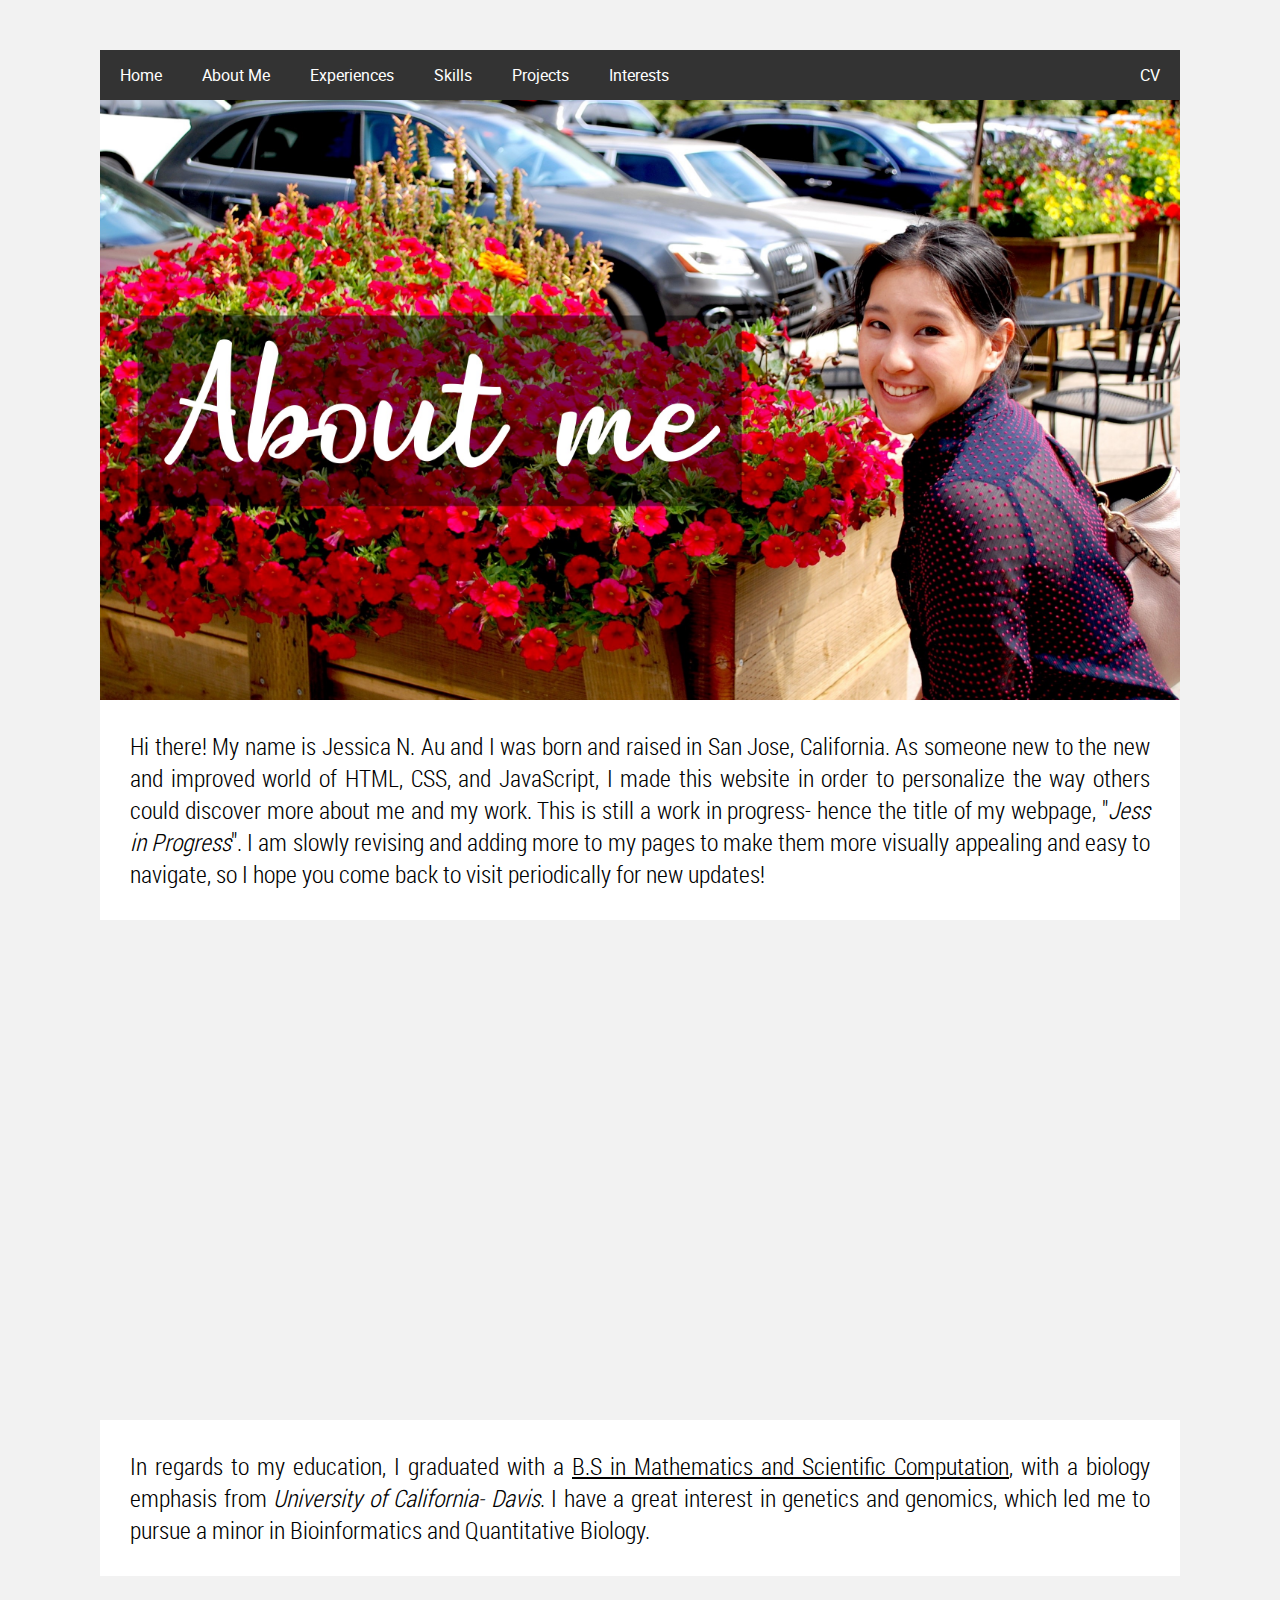
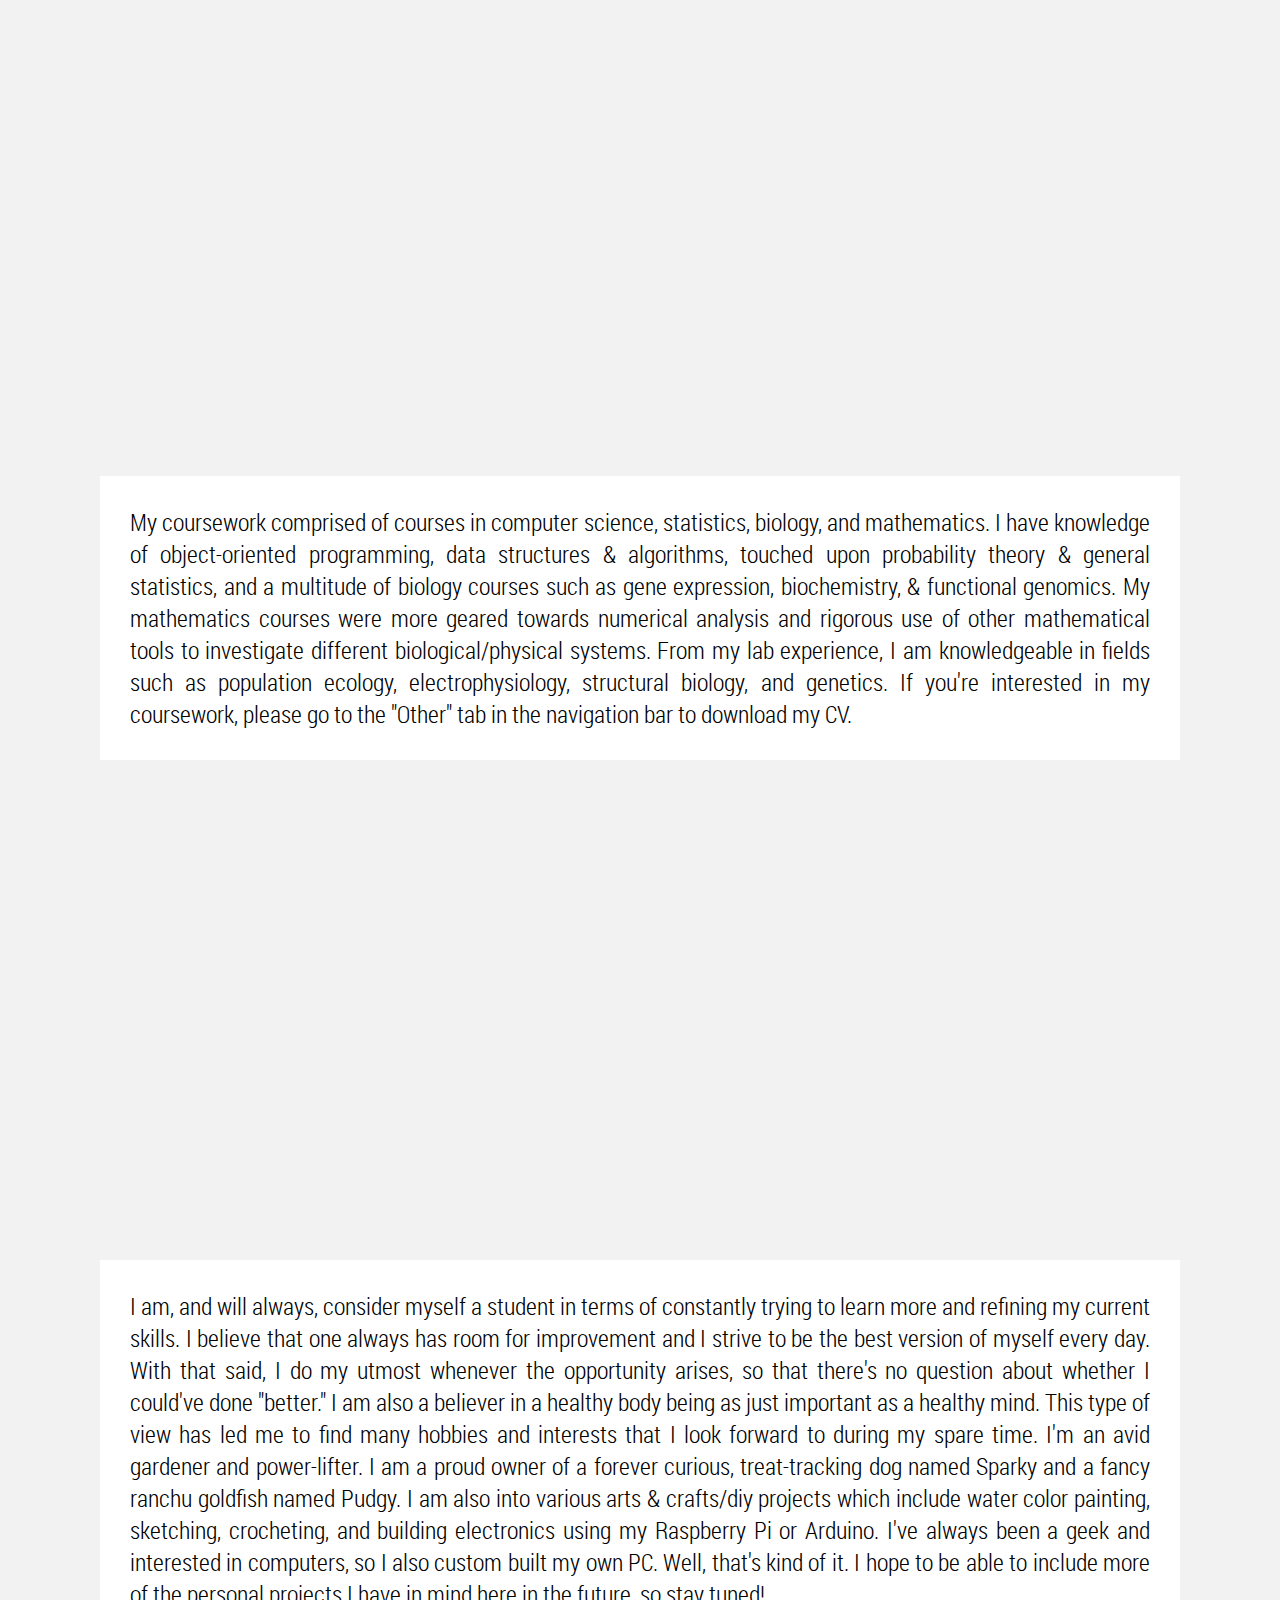
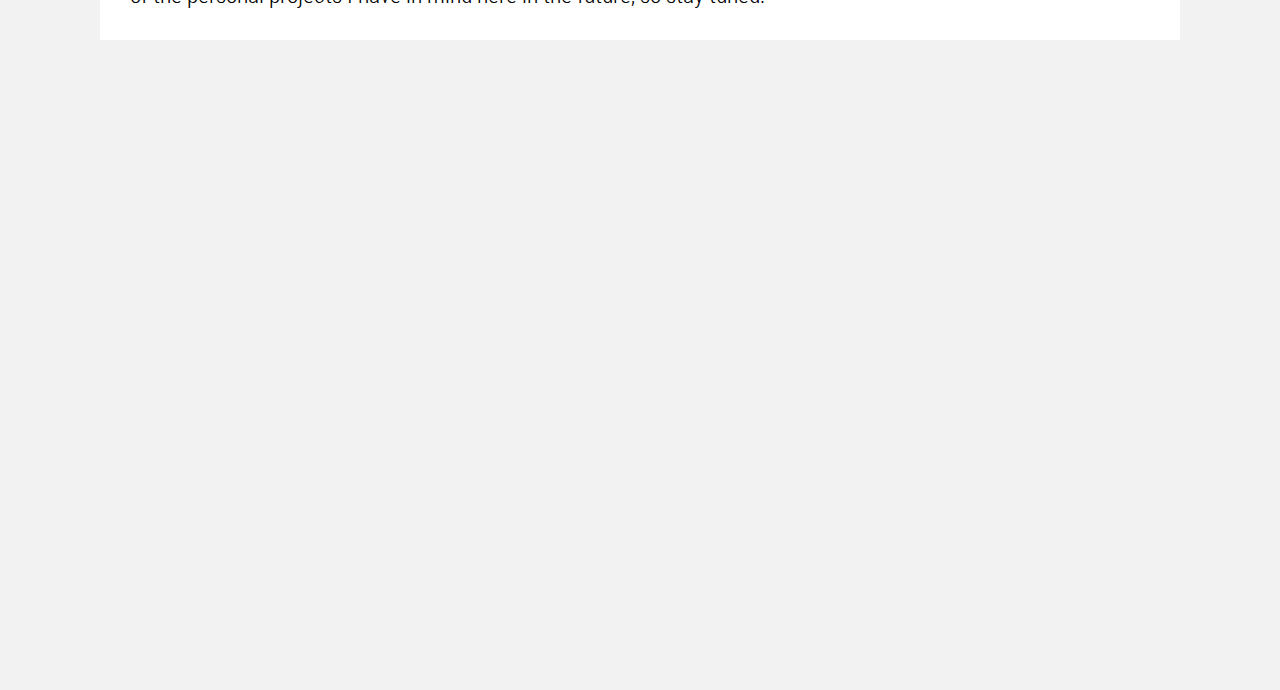
<file: AboutMe.html>
<!DOCTYPE html>
<html lang="en">
<head>
<title>About Me</title>
<meta charset="UTF-8">
<meta name="viewport" content="width=device-width, initial-scale=1">
<script src="https://ajax.googleapis.com/ajax/libs/jquery/3.3.1/jquery.min.js"></script>
<script src="/Scripts/Top.js"></script>
<style>

@font-face {
    font-family: 'karmillaregular';
    src: url('Files/karmilla-regular-webfont.woff2') format('woff2'),
         url('Files/karmilla-regular-webfont.woff') format('woff'),
         url('Files/Karmilla-Regular.ttf') format('truetype');
    font-weight: normal;
    font-style: normal;

}

@font-face {
    font-family: 'roboto_condensedregular';
    src: url('Fonts/robotocondensed-regular-webfont.woff2') format('woff2'),
         url('Fonts/robotocondensed-regular-webfont.woff') format('woff');
    font-weight: normal;
    font-style: normal;

}

@font-face {
    font-family: 'roboto_condensedlight';
    src: url('Fonts/robotocondensed-light-webfont.woff2') format('woff2'),
         url('Fonts/robotocondensed-light-webfont.woff') format('woff');
    font-weight: normal;
    font-style: normal;

}

@font-face {
    font-family: 'robotoregular';
    src: url('Fonts/roboto-regular-webfont.woff2') format('woff2'),
         url('Fonts/roboto-regular-webfont.woff') format('woff');
    font-weight: normal;
    font-style: normal;

}

body {
  font-family: 'robotoregular', Arial, Helvetica, sans-serif;
  background-color: #f2f2f2;
  height: 100%;
  margin-left: 100px;
  margin-right: 100px;
  margin-top: 50px;
  margin-bottom: 50px;
}


#myBtn {
  display: none;
  position: fixed;
  bottom: 20px;
  right: 30px;
  z-index: 99;
  font-size: 18px;
  border: none;
  outline: none;
  background-color: #7c9c49;
  color: white;
  cursor: pointer;
  padding: 15px;
  border-radius: 4px;
}

#myBtn:hover {
  background-color: #555;
}

.centered{
  position: absolute;
 top: 50%;
  left: 50%;
  transform: translate(-50%, -50%);
  background-color: rgba(0,0,0, 0.4); 
  font-weight: bold; 
  border: 10px solid white; 
  font-size: 30px; 
  color: white; 
padding: 20px;
}


/* Style the top navigation bar */
.navbar {
  overflow: hidden;
  background-color: #333;
}

/* Style the navigation bar links */
.navbar a {
  float: left;
  display: block;
  color: white;
  text-align: center;
  padding: 14px 20px;
  text-decoration: none;
}

/* Right-aligned link */
.navbar a.right {
  float: right;
}

/* Change color on hover */
.navbar a:hover {
  background-color: #ddd;
  color: black;
}

.parallax-1 
{
  background-image: url('Images/1-Copy.jpg');
  min-height: 600px;
  background-attachment: fixed;
  background-position: center top;
  background-repeat: no-repeat;
  background-size: 1080px;
}

.parallax-2 
{
  background-image: url('Images/EducationUpdated.png');
  min-height: 500px;
  background-attachment: fixed;
  background-position: center;
  background-repeat: no-repeat;
  background-size: 1080px;
}

.parallax-3 
{
  background-image: url('Images/CWKnowledge.png');
  min-height: 500px;
  background-attachment: fixed;
  background-position: center;
  background-repeat: no-repeat;
  background-size: 1080px;
}

.parallax-4 
{
  background-image: url('Images/personality.png');
  min-height: 500px;
  background-attachment: fixed;
  background-position: center;
  background-repeat: no-repeat;
  background-size: 1080px;
}

.parallax-5 {
  /* The image used */
  background-image: url('Images/Me&SparkyEdit.jpg');
  min-height: 600px;
  background-attachment: fixed;
  background-position: center bottom;
  background-repeat: no-repeat;
  background-size: 1080px;
}

.footer {
  padding: 10px;
  text-align: center;
  background: #ddd;
}

</style>
</head>

<body>
<div class="navbar"  style="max-width: 1080px; margin: auto;">
  <a href="index.html">Home</a>
  <a href="AboutMe.html">About Me</a>
  <a href="Experience.html">Experiences</a>
  <a href="Skills.html">Skills</a>
  <a href="Projects.html">Projects</a>
  <a href="Interests.html">Interests</a>
  <a href="/Files/Jnau_CV.pdf" class="right" download>CV</a>
</div>
<button onclick="topFunction()" id="myBtn" title="Go to top">Top</button>
<div class="parallax-1" style="max-width: 1080px; margin: auto;"></div>
<div style=" font-family: 'roboto_condensedlight'; max-height: 500px; max-width: 1020px; background-color:white;font-size:24px; text-align: justify; padding: 30px; margin: 0 auto;">
Hi there! My name is Jessica N. Au and I was born and raised in San Jose, California. As someone new to the new and improved world of HTML, CSS, and JavaScript, I made this website in order to personalize the way others could discover more about me and my work. This is still a work in progress- hence the title of my webpage, "<i>Jess in Progress</i>". I am slowly revising and adding more to my pages to make them more visually appealing and easy to navigate, so I hope you come back to visit periodically for new updates! 

</div>
<div class="parallax-2"></div>
<!--<div style="height:50px;background-color:black;font-size:40px; color: white; font-weight: bold; text-align:center; padding:20px">
  Education
</div>-->
<div style="font-family: 'roboto_condensedlight';max-height: 200px; max-width: 1020px; background-color:white;font-size:24px; text-align:justify; padding: 30px; margin: 0 auto;">
  In regards to my education, I graduated with a <u>B.S in Mathematics and Scientific Computation</u>, with a biology emphasis from <i>University of California- Davis</i>. I have a great interest in genetics and genomics, which led me to pursue a minor in Bioinformatics and Quantitative Biology. 

</div>
<div class="parallax-3"></div>
<!--<div style="height:50px;background-color:black;font-size:40px; color: white; font-weight: bold; text-align:center; padding:20px">
  Coursework & Knowledge
</div>-->
<div style="font-family: 'roboto_condensedlight';max-height: 600px; max-width: 1020px; background-color:white;font-size:24px; text-align: justify; padding: 30px; margin: 0 auto">
My coursework comprised of courses in computer science, statistics, biology, and mathematics. I have knowledge of object-oriented programming, data structures & algorithms, touched upon probability theory & general statistics, and a multitude of biology courses such as gene expression, biochemistry, & functional genomics. My mathematics courses were more geared towards numerical analysis and rigorous use of other mathematical tools to investigate different biological/physical systems. From my lab experience, I am knowledgeable in fields such as population ecology, electrophysiology, structural biology, and genetics. If you're interested in my coursework, please go to the "Other" tab in the navigation bar to download my CV.
</div>
<div class="parallax-4"></div>
<!--<div style="height:50px;background-color:black;font-size:40px; color: white; font-weight: bold; text-align:center; padding:20px">
  So who am I?
</div>-->
<div style="font-family: 'roboto_condensedlight';max-height: 700px; max-width: 1020px; background-color:white;font-size:24px; text-align: justify; padding: 30px; margin: 0 auto">
I am, and will always, consider myself a student in terms of constantly trying to learn more and refining my current skills. I believe that one always has room for improvement and I strive to be the best version of myself every day. With that said, I do my utmost whenever the opportunity arises, so that there's no question about whether I could've done "better." I am also a believer in a healthy body being as just important as a healthy mind. This type of view has led me to find many hobbies and interests that I look forward to during my spare time. I'm an avid gardener and power-lifter. I am a proud owner of a forever curious, treat-tracking dog named Sparky and a fancy ranchu goldfish named Pudgy. I am also into various arts & crafts/diy projects which include water color painting, sketching, crocheting, and building electronics using my Raspberry Pi or Arduino. I've always been a geek and interested in computers, so I also custom built my own PC. Well, that's kind of it. I hope to be able to include more of the personal projects I have in mind here in the future, so stay tuned!
</div>
</div>
<div class="parallax-5"></div>  
<!--<div class="footer">
  Thanks to <a href="https://www.w3schools.com/">w3schools</a> for helpful tutorials on website making with HTML, CSS, and Javascript! I used the Parallax Scrolling tutorial for this page. I do not own any fonts used on this page and for my personal use only, I found these on dafont and FontSquirrel. 
</div>-->

</body>
</html>
</file>
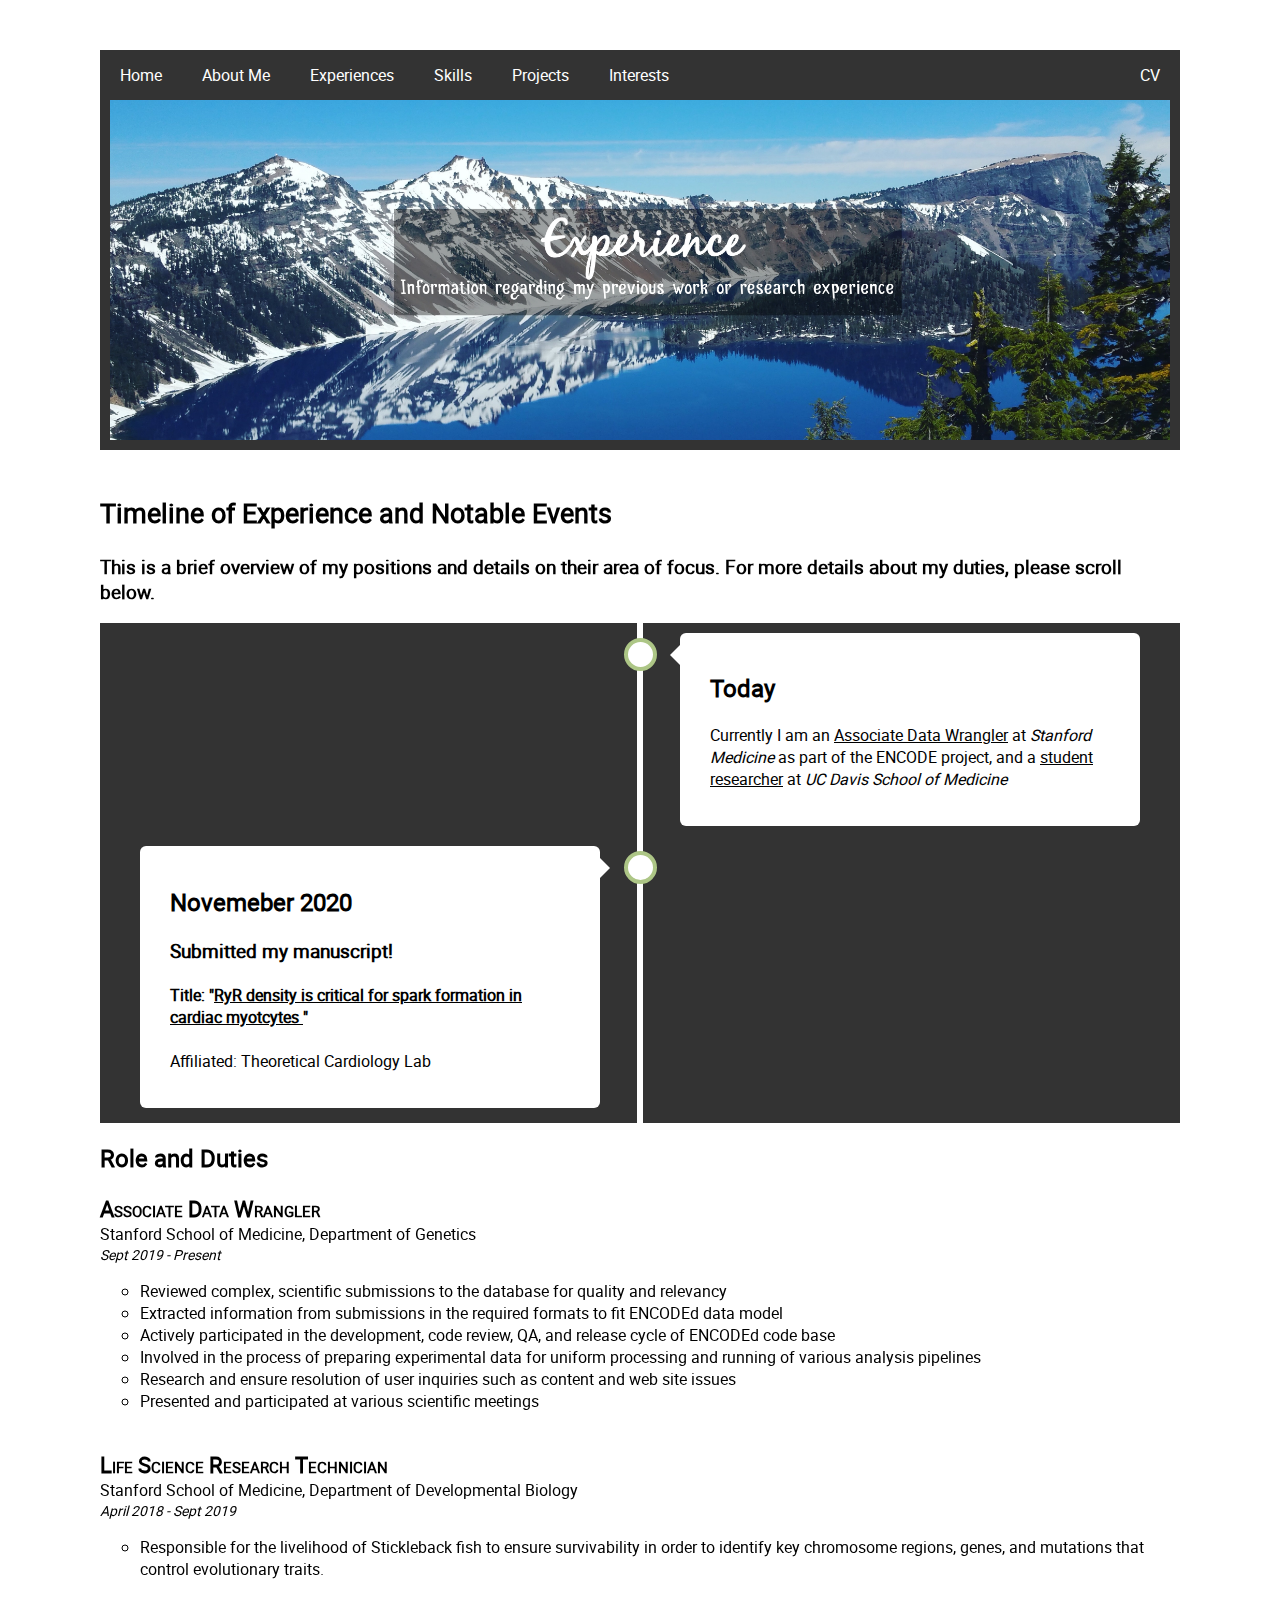
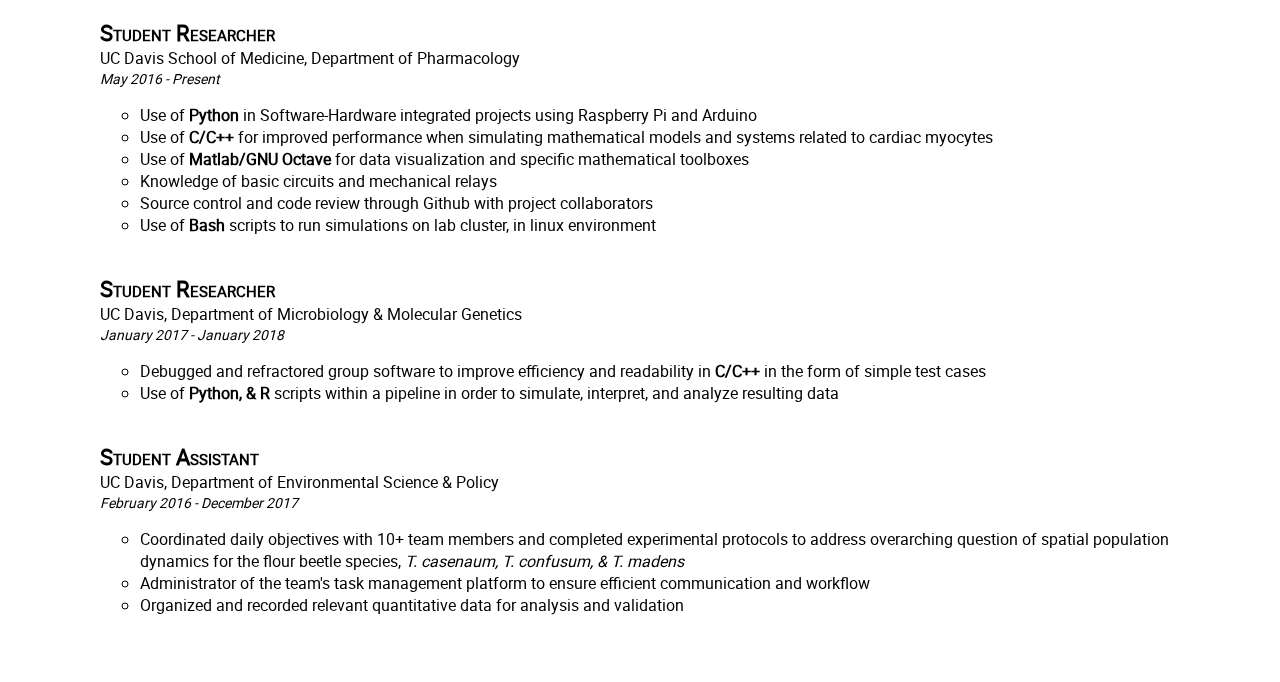
<file: Experience.html>
<!DOCTYPE html>
<html lang="en">
<head>
<title> Experiences </title>
<meta charset="UTF-8">
<meta name="viewport" content="width=device-width, initial-scale=1">
<script src="https://ajax.googleapis.com/ajax/libs/jquery/3.3.1/jquery.min.js"></script>
<script src="/Scripts/Top.js"></script>
<style>
  
* {
  box-sizing: border-box;
}

@font-face {
    font-family: 'robotoregular';
    src: url('Fonts/roboto-regular-webfont.woff2') format('woff2'),
         url('Fonts/roboto-regular-webfont.woff') format('woff');
    font-weight: normal;
    font-style: normal;
}

.footer {
  padding: 10px;
  text-align: center;
  background: #ddd;
}

#myBtn {
  display: none;
  position: fixed;
  bottom: 20px;
  right: 30px;
  z-index: 99;
  font-size: 18px;
  border: none;
  outline: none;
  background-color: #7c9c49;
  color: white;
  cursor: pointer;
  padding: 15px;
  border-radius: 4px;
}

#myBtn:hover {
  background-color: #555;
}

body {
  font-family: 'robotoregular',Arial, Helvetica, sans-serif;
  height: 100%;
  margin-left: 100px;
  margin-right: 100px;
  margin-top: 50px;
  margin-bottom: 50px;
}

.header {
padding: 25px;
  text-align: center;
  background-image: url('Images/IMG_0129Edit.jpg');
  background-position: center;
  background-size: cover;
  background-color: rgba(0,0,0, 0.4); 
  border-right: 10px solid #333; 
  border-left: 10px solid #333;
  border-bottom: 10px solid #333;
  color: white; 
}

/* Increase the font size of the h1 element */
.header h1 {
  font-size: 60px;
}

.header h2{
	font-size: 24px;
}

.job {
	font-weight: bold;
	font-size: 24px;
	border:5px solid black;
	color: black;
	font-weight: bold
}

/* Style the top navigation bar */
.navbar {
  overflow: hidden;
  background-color: #333;
}

/* Style the navigation bar links */
.navbar a {
  float: left;
  display: block;
  color: white;
  text-align: center;
  padding: 14px 20px;
  text-decoration: none;
}

/* Right-aligned link */
.navbar a.right {
  float: right;
}

/* Change color on hover */
.navbar a:hover {
  background-color: #ddd;
  color: black;
}

/* The actual timeline (the vertical ruler) */
.timeline {
  position: relative;
  max-width: 1000px;
  margin: 0 auto;
}

/* The actual timeline (the vertical ruler) */
.timeline::after {
  content: '';
  position: absolute;
  width: 6px;
  background-color: white;
  top: 0;
  bottom: 0;
  left: 50%;
  margin-left: -3px;
}

/* Container around content */
.container {
  padding: 10px 40px;
  position: relative;
  background-color: #333;
  width: 50%;
}

/* The circles on the timeline */
.container::after {
  content: '';
  position: absolute;
  width: 25px;
  height: 25px;
  right: -17px;
  background-color: white;
  border: 4px solid #adc686;
  top: 15px;
  border-radius: 50%;
  z-index: 1;
}

/* Place the container to the left */
.left {
  left: 0;
}

/* Place the container to the right */
.right {
  left: 50%;
}

/* Add arrows to the left container (pointing right) */
.left::before {
  content: " ";
  height: 0;
  position: absolute;
  top: 22px;
  width: 0;
  z-index: 1;
  right: 30px;
  border: medium solid white;
  border-width: 10px 0 10px 10px;
  border-color: transparent transparent transparent white;
}

/* Add arrows to the right container (pointing left) */
.right::before {
  content: " ";
  height: 0;
  position: absolute;
  top: 22px;
  width: 0;
  z-index: 1;
  left: 30px;
  border: medium solid white;
  border-width: 10px 10px 10px 0;
  border-color: transparent white transparent transparent;
}

/* Fix the circle for containers on the right side */
.right::after {
  left: -16px;
}

/* The actual content */
.content {
  padding: 20px 30px;
  background-color: white;
  position: relative;
  border-radius: 6px;
}

.scroll1
{
  min-width:600px;
  max-width: 1080px;
  height:500px;
  overflow:scroll;
  background-color: #333;
  float: center;
  margin: auto;
}

.jobTitle {
  	font-size: 22px;
  	font-weight: bold;
  	font-variant: small-caps;
  }

  .jobDate {
  	font-size: 14px;
  	font-style: italic; 
  }

.jobLocation{
	font-size: 16px;

}
/* Media queries - Responsive timeline on screens less than 600px wide */
@media screen and (max-width: 600px) {
  /* Place the timelime to the left */
  .timeline::after {
  left: 31px;
  }
  
  /* Full-width containers */
  .container {
  width: 100%;
  padding-left: 70px;
  padding-right: 25px;
  }
  
  /* Make sure that all arrows are pointing leftwards */
  .container::before {
  left: 60px;
  border: medium solid white;
  border-width: 10px 10px 10px 0;
  border-color: transparent white transparent transparent;
  }

  /* Make sure all circles are at the same spot */
  .left::after, .right::after {
  left: 15px;
  }
  
  /* Make all right containers behave like the left ones */
  .right {
  left: 0%;
  }

.blink_me {
    -webkit-animation-name: blinker;
    -webkit-animation-duration: 1s;
    -webkit-animation-timing-function: linear;
    -webkit-animation-iteration-count: infinite;
    
    -moz-animation-name: blinker;
    -moz-animation-duration: 1s;
    -moz-animation-timing-function: linear;
    -moz-animation-iteration-count: infinite;
    
    animation-name: blinker;
    animation-duration: 1s;
    animation-timing-function: linear;
    animation-iteration-count: infinite;
}

@-moz-keyframes blinker {  
    0% { opacity: 1.0; }
    50% { opacity: 0.0; }
    100% { opacity: 1.0; }
}

@-webkit-keyframes blinker {  
    0% { opacity: 1.0; }
    50% { opacity: 0.0; }
    100% { opacity: 1.0; }
}

@keyframes blinker {  
    0% { opacity: 1.0; }
    50% { opacity: 0.0; }
    100% { opacity: 1.0; }
}

  
}
</style>
</head>
<body>
<div class="navbar" style="max-width: 1080px; margin: auto;">
  <a href="index.html">Home</a>
  <a href="AboutMe.html">About Me</a>
  <a href="Experience.html">Experiences</a>
  <a href="Skills.html">Skills</a>
  <a href="Projects.html">Projects</a>
  <a href="Interests.html">Interests</a>
  <a href="/Files/Jnau_CV.pdf" class="right" download>CV</a>
</div>

<div class="header" style="min-height: 350px; max-width: 1080px; margin: auto;"></div>

<br>
<div style="font-size:18px; max-width: 1080px; margin: auto;">
<h2><b>Timeline of Experience and Notable Events</b></h2>
</div>
<div style="max-width: 1080px; margin: auto;">
<h3>This is a brief overview of my positions and details on their area of focus. For more details about my duties, please scroll below. </h3>
</div>

<button onclick="topFunction()" id="myBtn" title="Go to top">Top</button>

<div class="scroll1">
<div class="timeline" style="max-width: 1080px;">
    <div class="container right">
    <div class="content">
      <h2>Today</h2>
      <p>Currently I am an <u>Associate Data Wrangler</u> at <i>Stanford Medicine</i> as part of the ENCODE project, and a <u>student researcher</u> at <i>UC Davis School of Medicine</i></p>
    </div>
  </div>
  <div class="container left">
    <div class="content">
      <h2>Novemeber 2020</h2>
      <h3>Submitted my manuscript!</h3>
      <h4>Title: "<u>RyR density is critical for spark formation in cardiac myotcytes </u>"</h4>
      <p>Affiliated: Theoretical Cardiology Lab</p>
    </div>
  </div>
  <div class="container right">
    <div class="content">
      <h2>October 2020</h2>
      <h3>Presented talk about ENCODE portal content <i>American Society of Human Genetics, 2020</i></h3>
      <p>Affiliated: ENCODE DCC, Cherry Lab</p>
    </div>
  </div>
  <div class="container left">
    <div class="content">
      <h2>June 2020</h2>
      <h3>Presented poster at <i>European Society of Human Genetics 2020 @ Berlin, Germany</i></h3>
      <h4>Project Title: "<u>Dive into Epigenetics and Gene Regulation - Navigation using the ENCODE Portal</u>"</h4>
      <p>Affiliated: ENCODE DCC, Cherry Lab</p>
    </div>
  </div>
  <div class="container right">
    <div class="content">
      <h2>December 2019</h2>
      <h3>Presented poster at <i>ENCODE 2019 Consortium Meeting @ Asilomar, CA</i></h3>
      <h4>Project Title: "<u>Dive into the ENCODE Portal- Navigation with Epigenetics and Gene Regulation</u>"</h4>
      <p>Affiliated: ENCODE DCC, Cherry Lab</p>
    </div>
  </div>
   <div class="container left">
    <div class="content">
      <h2>December 2019</h2>
      <h3>Presented talk about ENCODE Portal Query Building and REST API at <i>ENCODE 2019 Consortium Meeting @ Pacific Grove, CA</i></h3>
      <p>Affiliated: ENCODE DCC, Cherry Lab</p>
    </div>
  </div>
   <div class="container right">
    <div class="content">
      <h2>October 2019</h2>
      <h3>Presented poster at <i>American Society of Human Genetics 2019 @ Houston, TX</i></h3>
      <h4>Project Title: "<u>Delving into Epigenetics and Gene Regulation on the ENCODE Portal</u>"</h4>
      <p>Affiliated: ENCODE DCC, Cherry Lab</p>
    </div>
  </div>
  <div class="container left">
      <div class="content">
      <h2>Sept 2019 - Present</h2>
      <h3>Associate Data Wrangler</h3>
      <h4>Stanford Medicine, Dept. of Genetics</h4>
      <p>Under supersvision of <b>Professor Michael Cherry, Ph.D</b>.  </p>
            <a href="https://cherrylab.stanford.edu/projects/encode-encyclopedia-dna-elements", target="blank">ENCODE DCC Lab Website</a>
            <a href="https://encodeproject.org", target="blank">ENCODE Portal</a>
    </div>
  </div>
  <div class="container right">
    <div class="content">
      <h2>Apr 2018 - Sept 2019</h2>
      <h3>Life Science Research Technician</h3>
      <h4>Stanford Medicine, Dept. of Developmental Biology</h4>
      <p>Under supersvision of <b>Professor David Kingsley, Ph.D</b>. By using a combination of genetic and genomic approaches to identify the detailed molecular mechanisms that control evolutionary change in vertebrates, we aim to gain insights to identify these fundamental mechanisms that control the changes of new traits in different species, including ourselves. </p>
            <a href="http://kingsley.stanford.edu/", target="blank">Lab Website</a>
    </div>
  </div>
  <div class="container left">
    <div class="content">
      <h2>February 2018</h2>
      <h3>Presented poster at <i>62nd Annual Biophysical Society Conference @ San Francisco, CA</i></h3>
      <h4>Project Title: "<u>Modeling Calcium Dynamics in the Dyadic Space using Random Walks</u>"</h4>
      <p>Affiliated: Theoretical Cardiology Lab</p>
    
    </div>
  </div>
  <div class="container right">
    <div class="content">
      <h2>November 2017</h2>
      <h3>Presented poster at <i>BaMBA 11: Biology and Mathematics in the Bay Area @ San Francisco, CA</i></h3>
      <h4>Project Title: "<u>Topological Transitions for Lower Crossing Topologies through Local Reconnection Moves</u>"</h4>
      <p>Affiliated: Topological Molecular Biology Lab</p>
    
    </div>
  </div>
  <div class="container left">
    <div class="content">
      <h2>April 2017</h2>
      <h3>Presented poster at <i>28th Annual Undergraduate Research, Scholarship & Creative Activities Conference</i> @ Davis, CA</h3>
      <h4>Project Title: "<u>Cardiac Arrhythmias and its relations to Nonlinear Dynamics</u>"</h4>
      <p>Affiliated: Theoretical Cardiology Lab</p>
    
    </div>
  </div>
  <div class="container right">
    <div class="content">
      <h2>Dec 2016 - Jan 2018</h2>
      <h3>Student Researcher @ Topological Molecular Biology Lab</h3>
      <h4>UC Davis, Dept. of Microbiology & Molecular Genetics</h4>
      <p>Under supervision of Professors <b>Mariel Vazquez, Ph.D </b>and <b>Javiar Arsuaga Ph.D</b>. Application of knot theory, statistics, and low dimensional topology to structural biology in order to infer 3D organization of human genome</p>
      <a href="https://arsuaga-vazquez-lab.faculty.ucdavis.edu/", target="blank">Lab Website</a>
    </div>
  </div>
  <div class="container left">
    <div class="content">
      <h2>May 2016 - Present</h2>
      <h3>Student Researcher @ Theoretical Cardiology Lab</h3>
      <h4>UC Davis, School of Medicine, Dept. of Pharmacology</h4>
      <p>Under supervision of Professor <b>Daisuke Sato, Ph.D</b>. Investigation of therapies to improve preventative care for cardiovascular diseases through mathematical and multiscale modeling of the heart</p>
      <a href="https://basicscience.ucdmc.ucdavis.edu/sato_lab/", target="blank">Lab Website</a>
    
    </div>
  </div>
  <div class="container right">
    <div class="content">
      <h2>Feb 2016 - Dec 2018</h2>
      <h3>Student Assistant @ Flour Beetle Lab</h3>
      <h4>UC Davis, Dept. of Environmental Science & Policy</h4>
  
      <p>Under supervision of Professor <b>Alan Hastings, Ph.D</b>. Collaborative research group operating between UC Davis and University of Colorado- Boulder in order to investigate biological problems concerning the spatial population dynamics of flour beetles</p>

    </div>
  </div>
  <div class="container left">
    <div class="content">
      <h2>Sept 2013 - Dec 2017</h2>
      <h3>Undergraduate @ UC Davis</h3>
      <p>Earned my B.S in Mathematics and Scientific Computation- Biology Emphasis, and minor in Bioinformatics and Quantitative Biology</p>
    </div>
  </div>
</div>
</div>
<div style="max-width: 1080px; margin: auto;">

<div style="background-color: white; height: 50px;">

<b><h2>Role and Duties</h2></b>
<div class="jobTitle">
Associate Data Wrangler
</div>
<div class="jobLocation">
  Stanford School of Medicine, Department of Genetics
</div>
<div class="jobDate">
  Sept 2019 - Present
</div>
  <ul style="list-style-type:circle;">
    <li>Reviewed complex, scientific submissions to the database for quality and relevancy</li>
    <li>Extracted information from submissions in the required formats to fit ENCODEd data model</li>
    <li>Actively participated in the development, code review, QA, and release cycle of ENCODEd code base</li>
    <li>Involved in the process of preparing experimental data for uniform processing and running of various analysis pipelines</li>
    <li>Research and ensure resolution of user inquiries such as content and web site issues </li>
    <li>Presented and participated at various scientific meetings</li>
  </ul>
<br>
<div class="jobTitle">
Life Science Research Technician
</div>
<div class="jobLocation">
	Stanford School of Medicine, Department of Developmental Biology
</div>
<div class="jobDate">
	April 2018 - Sept 2019
</div>
  	<ul style="list-style-type:circle;">
 		<li>Responsible for the livelihood of Stickleback fish to ensure survivability in order to identify key chromosome regions, genes, and mutations that control evolutionary traits.</li>
	</ul>
<br>
<div class="jobTitle">
Student Researcher
</div>
<div class="jobLocation">
	UC Davis School of Medicine, Department of Pharmacology
</div>
<div class="jobDate">
	May 2016 - Present
</div>

  	<ul style="list-style-type:circle;">
  		 <li>Use of <b>Python</b> in Software-Hardware integrated projects using Raspberry Pi and Arduino</li>
 		<li>Use of <b>C/C++</b> for improved performance when simulating mathematical models and systems related to cardiac myocytes</li>
 		<li>Use of <b>Matlab/GNU Octave</b> for data visualization and specific mathematical toolboxes</li>
 		<li>Knowledge of basic circuits and mechanical relays</li>
 		<li>Source control and code review through Github with project collaborators</li>
 		<li>Use of <b>Bash</b> scripts to run simulations on lab cluster, in linux environment</li>
	</ul>
<br>
<div class="jobTitle">
Student Researcher
</div>
<div class="jobLocation">
	UC Davis, Department of Microbiology & Molecular Genetics
</div>
<div class="jobDate">
	January 2017 - January 2018
</div>
  	<ul style="list-style-type:circle;">
  		<li>Debugged and refractored group software to improve efficiency and readability in <b>C/C++</b> in the form of simple test cases</li>
 		<li>Use of <b>Python, & R</b> scripts within a pipeline in order to simulate, interpret, and analyze resulting data</li>
	</ul>
<br>
<div class="jobTitle">
Student Assistant
</div>
<div class="jobLocation">
	UC Davis, Department of Environmental Science & Policy
</div>
<div class="jobDate">
	February 2016 - December 2017
</div>
  	<ul style="list-style-type:circle;">
  		<li>Coordinated daily objectives with 10+ team members and completed experimental protocols to address overarching question of spatial population dynamics for the flour beetle species, <i>T. casenaum, T. confusum, & T. madens</i></li>
 		<li>Administrator of the team's task management platform to ensure efficient communication and workflow</li>
 		<li>Organized and recorded relevant quantitative data for analysis and validation</li>
	</ul>
<div style="background-color: white; height: 50px;">
</div>
<!--<div class="footer">
  Thanks to <a href="https://www.w3schools.com/">w3schools</a> for helpful tutorials on website making with HTML, CSS, and Javascript, like this Timeline!
</div>-->

</body>
</html>
</file>
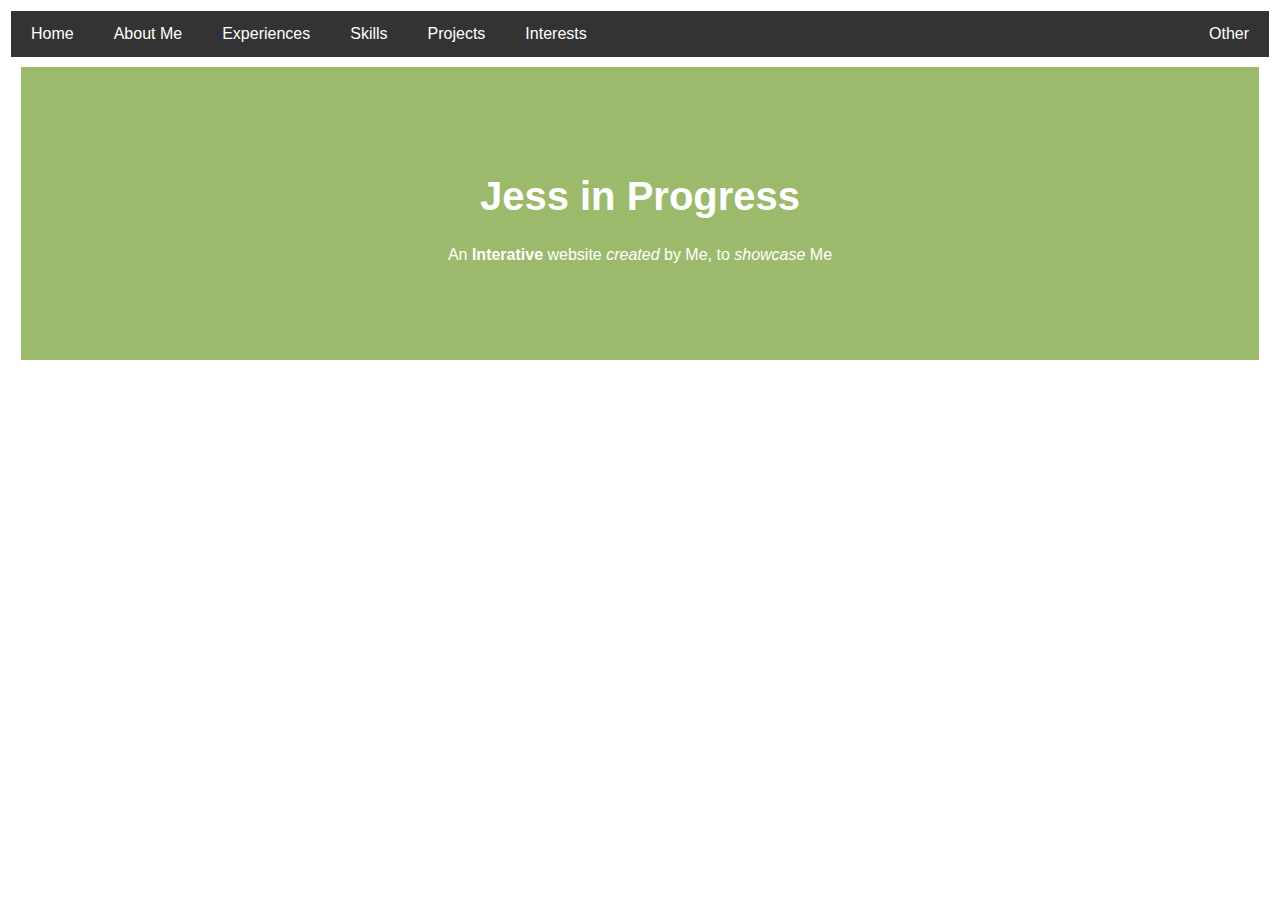
<file: Home.html>
<!DOCTYPE html>
<html lang="en">
<head>
<title> Welcome </title>
<meta charset="UTF-8">
<meta name="viewport" content="width=device-width, initial-scale=1">

<style>
body {
  font-family: Arial, Helvetica, sans-serif;
  margin: 1px;
  padding: 10px;
  height: 100%;
}

.responsive {
  width: auto;
  height: 300px;
}

.parallax {
  /* The image used */
  background-image: url('img_parallax.jpg');

  /* Full height */
  height: 100%; 

  /* Create the parallax scrolling effect */
  background-attachment: fixed;
  background-position: center;
  background-repeat: no-repeat;
  background-size: cover;
}

/* Turn off parallax scrolling for tablets and phones. Increase the pixels if needed */
@media only screen and (max-device-width: 1366px) {
  .parallax {
    background-attachment: scroll;
  }
}

/* Style the header */
.header {
  padding: 80px;
  text-align: center;
  background: #9cba6c;
 /* background-image: url('4.jpg');
  background-position: center;
  background-size: cover;
  background-color: rgba(0,0,0, 0.4); */
  border: 10px solid white; 
  color: white; 
}

/* Increase the font size of the h1 element */
.header h1 {
  font-size: 40px;
}

.header h2{
	font-size: 20px;
}


div.scroll1
{
width:100%;
height:300px;
overflow:scroll;
float: right;
}

/* Style the top navigation bar */
.navbar {
  overflow: hidden;
  background-color: #333;
}

/* Style the navigation bar links */
.navbar a {
  float: left;
  display: block;
  color: white;
  text-align: center;
  padding: 14px 20px;
  text-decoration: none;
}

/* Right-aligned link */
.navbar a.right {
  float: right;
}

/* Change color on hover */
.navbar a:hover {
  background-color: #ddd;
  color: black;
}

/* Ensure proper sizing */
* {
  box-sizing: border-box;
}

/* Column container */
.row {  
  display: flex;
  flex-wrap: wrap;
}

.NavContainer {
  position: relative;
  width: 100%;
}

.NavImage {
  opacity: 1;
  display: block;
  width: 100%;
  height: 500px;
  transition: .5s ease;
  backface-visibility: hidden;
  background-size: 100%;
  position: relative;
  text-align: center;
  color:white;
}
.centered{
  position: absolute;
  top: 50%;
  left: 50%;
  transform: translate(-50%, -50%);
  background-color: rgba(0,0,0, 0.4); 
  font-weight: bold; 
  border: 10px solid white; 
  font-size: 50px; 
  color: white; 
  padding: 20px

}

.middle {
  transition: .5s ease;
  opacity: 0;
  position: absolute;
  top: 50%;
  left: 50%;
  transform: translate(-50%, -50%);
  -ms-transform: translate(-50%, -50%);
  text-align: center;
}

.NavContainer:hover .centered {
  opacity: 0;
}

.NavContainer:hover .NavImage {
  opacity: 0.3;
}

.NavContainer:hover .middle {
  opacity: 0.9;
}

.NavText {
  background: #ffffff;
  color: black;
  font-size: 16px;
  padding: 16px 32px;
}
/* Create two unequal columns that sits next to each other */
/* Sidebar/left column */
.side {
  flex: 45%;
  background-color: #f1f1f1;
  padding: 20px;
}

/* Main column */
.main {   
  flex: 55%;
  background-color: white;
  padding: 20px;
}


/* Footer */
.footer {
  padding: 10px;
  text-align: center;
  background: #ddd;
}



img {
	width: 100%;
	height: 300px;
}

/* Responsive layout - when the screen is less than 700px wide, make the two columns stack on top of each other instead of next to each other */
@media screen and (max-width: 700px) {
  .row {   
    flex-direction: column;
  }
}

/* Responsive layout - when the screen is less than 400px wide, make the navigation links stack on top of each other instead of next to each other */
@media screen and (max-width: 400px) {
  .navbar a {
    float: none;
    width:100%;
  }
}

</style>
</head>
<body>
<div class="navbar">
  <a href="index.html">Home</a>
  <a href="AboutMe.html">About Me</a>
  <a href="Experience.html">Experiences</a>
  <a href="Skills.html">Skills</a>
  <a href="Projects.html">Projects</a>
  <a href="Interests.html">Interests</a>
  <a href="OtherLinks.html" class="right">Other</a>
</div>

<div class="header">
  <h1>Jess in Progress</h1>
  <p>An <b>Interative</b> website <i>created</i> by Me, to <i>showcase</i> Me</p>
</div>
</file>
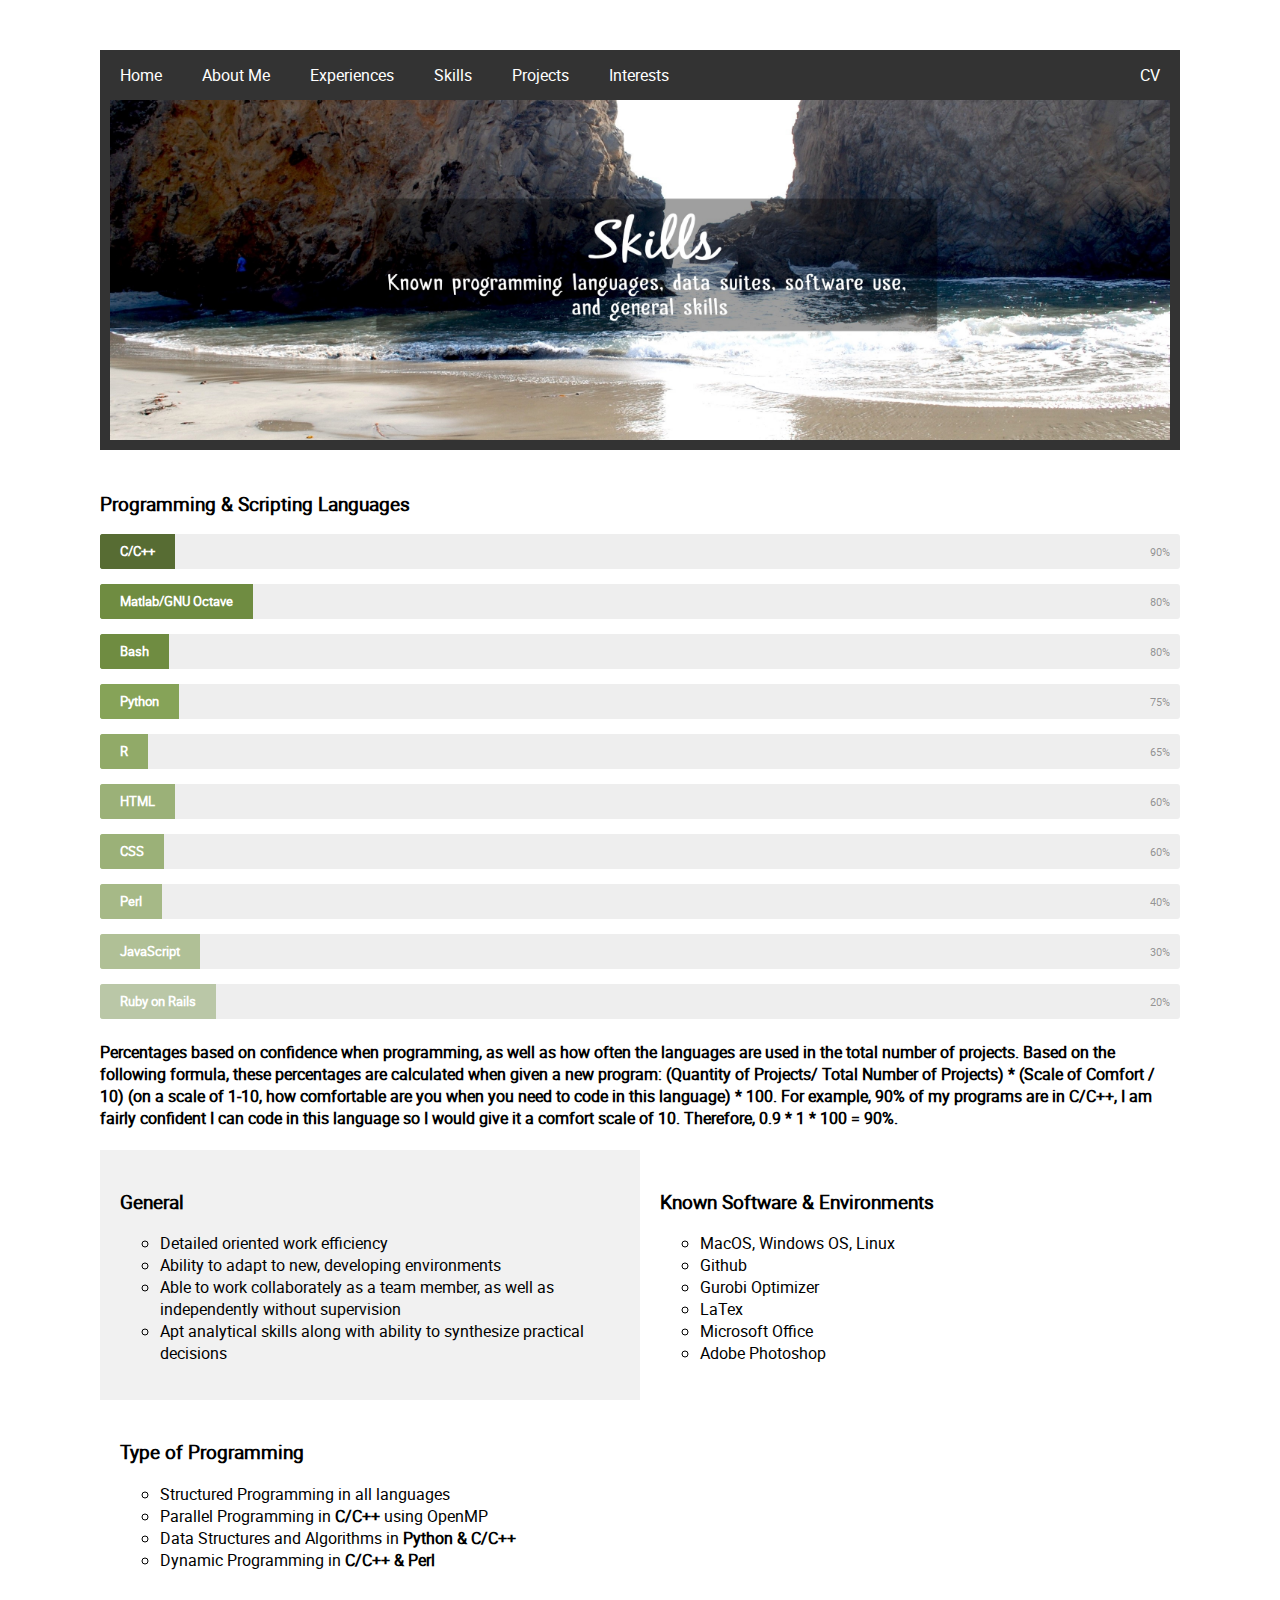
<file: Skills.html>
<!DOCTYPE html>
<html lang="en">
<head>
<title> My Skills </title>
<meta charset="UTF-8">
<meta name="viewport" content="width=device-width, initial-scale=1">

<script src="https://ajax.googleapis.com/ajax/libs/jquery/3.3.1/jquery.min.js"></script>
<style>
@font-face {
    font-family: 'robotoregular';
    src: url('Fonts/roboto-regular-webfont.woff2') format('woff2'),
         url('Fonts/roboto-regular-webfont.woff') format('woff');
    font-weight: normal;
    font-style: normal;

}
body {
  font-family: 'robotoregular', Arial, Helvetica, sans-serif;
  height: 100%;
  margin-left: 100px;
  margin-right: 100px;
  margin-top: 50px;
  margin-bottom: 50px;
}

/* Footer */
.footer {
  padding: 10px;
  text-align: center;
  background: #ddd;
}

/* Popup container - can be anything you want */
.popup {
  position: relative;
  display: inline-block;
  cursor: pointer;
  -webkit-user-select: none;
  -moz-user-select: none;
  -ms-user-select: none;
  user-select: none;
}

/* The actual popup */
.popup .popuptext {
  visibility: hidden;
  width: 160px;
  background-color: #555;
  color: #fff;
  text-align: center;
  border-radius: 6px;
  padding: 8px 0;
  position: absolute;
  z-index: 1;
  bottom: 125%;
  left: 50%;
  margin-left: -80px;
}

/* Popup arrow */
.popup .popuptext::after {
  content: "";
  position: absolute;
  top: 100%;
  left: 50%;
  margin-left: -5px;
  border-width: 5px;
  border-style: solid;
  border-color: #555 transparent transparent transparent;
}

/* Toggle this class - hide and show the popup */
.popup .show {
  visibility: visible;
  -webkit-animation: fadeIn 1s;
  animation: fadeIn 1s;
}

/* Add animation (fade in the popup) */
@-webkit-keyframes fadeIn {
  from {opacity: 0;} 
  to {opacity: 1;}
}

@keyframes fadeIn {
  from {opacity: 0;}
  to {opacity:1 ;}
}

#myBtn {
  display: none;
  position: fixed;
  bottom: 20px;
  right: 30px;
  z-index: 99;
  font-size: 18px;
  border: none;
  outline: none;
  background-color: #7c9c49;
  color: white;
  cursor: pointer;
  padding: 15px;
  border-radius: 4px;
}

#myBtn:hover {
  background-color: #555;
}

* {box-sizing: border-box}


p{
  color:#525252;
  font-size:12px;
}

.row {  
  display: flex;
  flex-wrap: wrap;
}


.side {
  flex: 50%;
  background-color: #f1f1f1;
  padding: 20px;
}

/* Main column */
.main {   
  flex: 50%;
  background-color: white;
  padding: 20px;
}


/* Footer */
.footer {
  padding: 10px;
  text-align: center;
  background: #ddd;
}


.header {
padding: 25px;
  text-align: center;
 background-image: url('Images/EditedBigSur.jpg');
  background-position: center;
  background-size: cover;
  background-color: rgba(0,0,0, 0.4); 
  border-right: 10px solid #333; 
  border-left: 10px solid #333;
  border-bottom: 10px solid #333;
  color: white; 
}

/* Increase the font size of the h1 element */
.header h1 {
  font-size: 60px;
}

.header h2{
	font-size: 24px;
}


.skillbar {
position:relative;
display:block;
margin-bottom:15px;
width:100%;
background:#eee;
height:35px;
border-radius:3px;
-moz-border-radius:3px;
-webkit-border-radius:3px;
-webkit-transition:0.4s linear;
-moz-transition:0.4s linear;
-ms-transition:0.4s linear;
-o-transition:0.4s linear;
transition:0.4s linear;
-webkit-transition-property:width, background-color;
-moz-transition-property:width, background-color;
-ms-transition-property:width, background-color;
-o-transition-property:width, background-color;
transition-property:width, background-color;
}
.skillbar-title {
position:absolute;
top:0;
left:0;
font-weight:bold;
font-size:13px;
color:#fff;
background:#6adcfa;
-webkit-border-top-left-radius:3px;
-webkit-border-bottom-left-radius:4px;
-moz-border-radius-topleft:3px;
-moz-border-radius-bottomleft:3px;
border-top-left-radius:3px;
border-bottom-left-radius:3px;
}

.skillbar-title span {
display:block;
background:rgba(0, 0, 0, 0.1);
padding:0 20px;
height:35px;
line-height:35px;
-webkit-border-top-left-radius:3px;
-webkit-border-bottom-left-radius:3px;
-moz-border-radius-topleft:3px;
-moz-border-radius-bottomleft:3px;
border-top-left-radius:3px;
border-bottom-left-radius:3px;
}

.skillbar-bar {
height:35px;
width:0px;
background:#6adcfa;
border-radius:3px;
-moz-border-radius:3px;
-webkit-border-radius:3px;
float: left;
}

.skill-bar-percent {
position:absolute;
right:10px;
top:0;
font-size:11px;
height:35px;
line-height:35px;
color:#444;
color:rgba(0, 0, 0, 0.4);
}

.skill-bar-detail-button {
  float:right;

}
/* Style the top navigation bar */
.navbar {
  overflow: hidden;
  background-color: #333;
}

/* Style the navigation bar links */
.navbar a {
  float: left;
  display: block;
  color: white;
  text-align: center;
  padding: 14px 20px;
  text-decoration: none;
}

/* Right-aligned link */
.navbar a.right {
  float: right;
}

/* Change color on hover */
.navbar a:hover {
  background-color: #ddd;
  color: black;
}


</style>
<script src="/Scripts/AnimateSkillBar.js"></script>
<script src="/Scripts/Top.js"></script>

</head>
<body>

<div class="navbar" style="max-width: 1080px; margin: auto;">
  <a href="index.html">Home</a>
  <a href="AboutMe.html">About Me</a>
  <a href="Experience.html">Experiences</a>
  <a href="Skills.html">Skills</a>
  <a href="Projects.html">Projects</a>
  <a href="Interests.html">Interests</a>
  <a href="/Files/Jnau_CV.pdf" class="right" download>CV</a>
</div>

<div class="header" style="min-height: 350px; max-width: 1080px; margin: auto;"></div>
<div style="max-width: 1080px; margin: auto;">
<button onclick="topFunction()" id="myBtn" title="Go to top">Top</button>
<br>
<h3>Programming & Scripting Languages</h3>
<center>
<div class="skillbar clearfix " data-percent="90%">
	<div class="skillbar-title" style="background: #617939;">
   <span>C/C++</span>
  </div>
	<div class="skillbar-bar" style="background: #617939;"></div>
	<div class="skill-bar-percent">90%</div>
</div> <!-- End Skill Bar -->


<div class="skillbar clearfix " data-percent="80%">
	<div class="skillbar-title" style="background: #7c9c49;"><span>Matlab/GNU Octave</span></div>
	<div class="skillbar-bar" style="background: #7c9c49;"></div>
	<div class="skill-bar-percent">80%</div>
</div> <!-- End Skill Bar -->

<div class="skillbar clearfix " data-percent="80%">
	<div class="skillbar-title" style="background: #7c9c49;"><span>Bash</span></div>
	<div class="skillbar-bar" style="background: #7c9c49;"></div>
	<div class="skill-bar-percent">80%</div>
</div> <!-- End Skill Bar -->

<div class="skillbar clearfix " data-percent="75%">
	<div class="skillbar-title" style="background: #96b663;"><span>Python</span></div>
	<div class="skillbar-bar" style="background: #96b663;"></div>
	<div class="skill-bar-percent">75%</div>
</div> <!-- End Skill Bar -->

<div class="skillbar clearfix " data-percent="65%">
	<div class="skillbar-title" style="background: #a2be74;"><span>R</span></div>
	<div class="skillbar-bar" style="background: #a2be74;"></div>
	<div class="skill-bar-percent">65%</div>
</div> <!-- End Skill Bar -->

<div class="skillbar clearfix " data-percent="60%">
	<div class="skillbar-title" style="background: #adc686;"><span>HTML</span></div>
	<div class="skillbar-bar" style="background: #adc686;"></div>
	<div class="skill-bar-percent">60%</div>
</div> <!-- End Skill Bar -->

<div class="skillbar clearfix " data-percent="60%">
	<div class="skillbar-title" style="background: #adc686;"><span>CSS</span></div>
	<div class="skillbar-bar" style="background: #adc686;"></div>
	<div class="skill-bar-percent">60%</div>
</div> <!-- End Skill Bar -->

<div class="skillbar clearfix " data-percent="40%">
	<div class="skillbar-title" style="background: #b9ce97;"><span>Perl</span></div>
	<div class="skillbar-bar" style="background: #b9ce97;"></div>
	<div class="skill-bar-percent">40%</div>
</div> <!-- End Skill Bar -->

<div class="skillbar clearfix " data-percent="30%">
	<div class="skillbar-title" style="background: #c5d6a8;"><span>JavaScript</span></div>
	<div class="skillbar-bar" style="background: #c5d6a8;"></div>
	<div class="skill-bar-percent">30%</div>
</div> <!-- End Skill Bar -->

<div class="skillbar clearfix " data-percent="20%">
	<div class="skillbar-title" style="background: #d0deba;"><span>Ruby on Rails</span></div>
	<div class="skillbar-bar" style="background: #d0deba;"></div>
	<div class="skill-bar-percent">20%</div>
</div> <!-- End Skill Bar -->
<script src="/Scripts/PopUp.js"></script>
</center>

<h4>Percentages based on confidence when programming, as well as how often the languages are used in the total number of projects. Based on the following formula, these percentages are calculated when given a new program: (Quantity of Projects/ Total Number of Projects) * (Scale of Comfort / 10) (on a scale of 1-10, how comfortable are you when you need to code in this language) * 100. For example, 90% of my programs are in C/C++, I am fairly confident I can code in this language so I would give it a comfort scale of 10. Therefore, 0.9 * 1 * 100 = 90%. </h4>

<div class="row">

  <div class="side">
  	<h3>General</h3>
  	<ul style="list-style-type:circle;">
  		<li>Detailed oriented work efficiency</li>
 		<li>Ability to adapt to new, developing environments</li>
  		<li>Able to work collaborately as a team member, as well as independently without supervision</li>
  		<li>Apt analytical skills along with ability to synthesize practical decisions</li>
	</ul>

  </div>
  <div class="main">
  	<h3>Known Software & Environments</h3>
  	<ul style="list-style-type:circle;">
  		<li> MacOS, Windows OS, Linux</li>
      <li> Github </li>
  		<li> Gurobi Optimizer </li>
  		<li> LaTex</li>
      <li> Microsoft Office </li>
      <li> Adobe Photoshop </li>
	</ul>


	</div>
  </div>
  <div style="padding:20px;">
<h3>Type of Programming</h3>
    <ul style="list-style-type:circle;">
      <li>Structured Programming in all languages</li>
    <li>Parallel Programming in <b>C/C++</b> using OpenMP</li>
      <li> Data Structures and Algorithms in <b>Python & C/C++</b></li>
      <li> Dynamic Programming in <b>C/C++ & Perl</b></li>
  </ul>
</div>
</div>
<!--<div class="footer">
  Thanks to <a href="https://www.w3schools.com/">w3schools</a> for helpful tutorials on website making with HTML, CSS, and Javascript! Also, this <a href="http://w3lessons.info/2013/06/04/skill-bar-with-jquery-css3/">link</a> that shows you to make an animated skill bar with JQuery and CSS3. 
</div>-->



</body>
</html>
</file>
